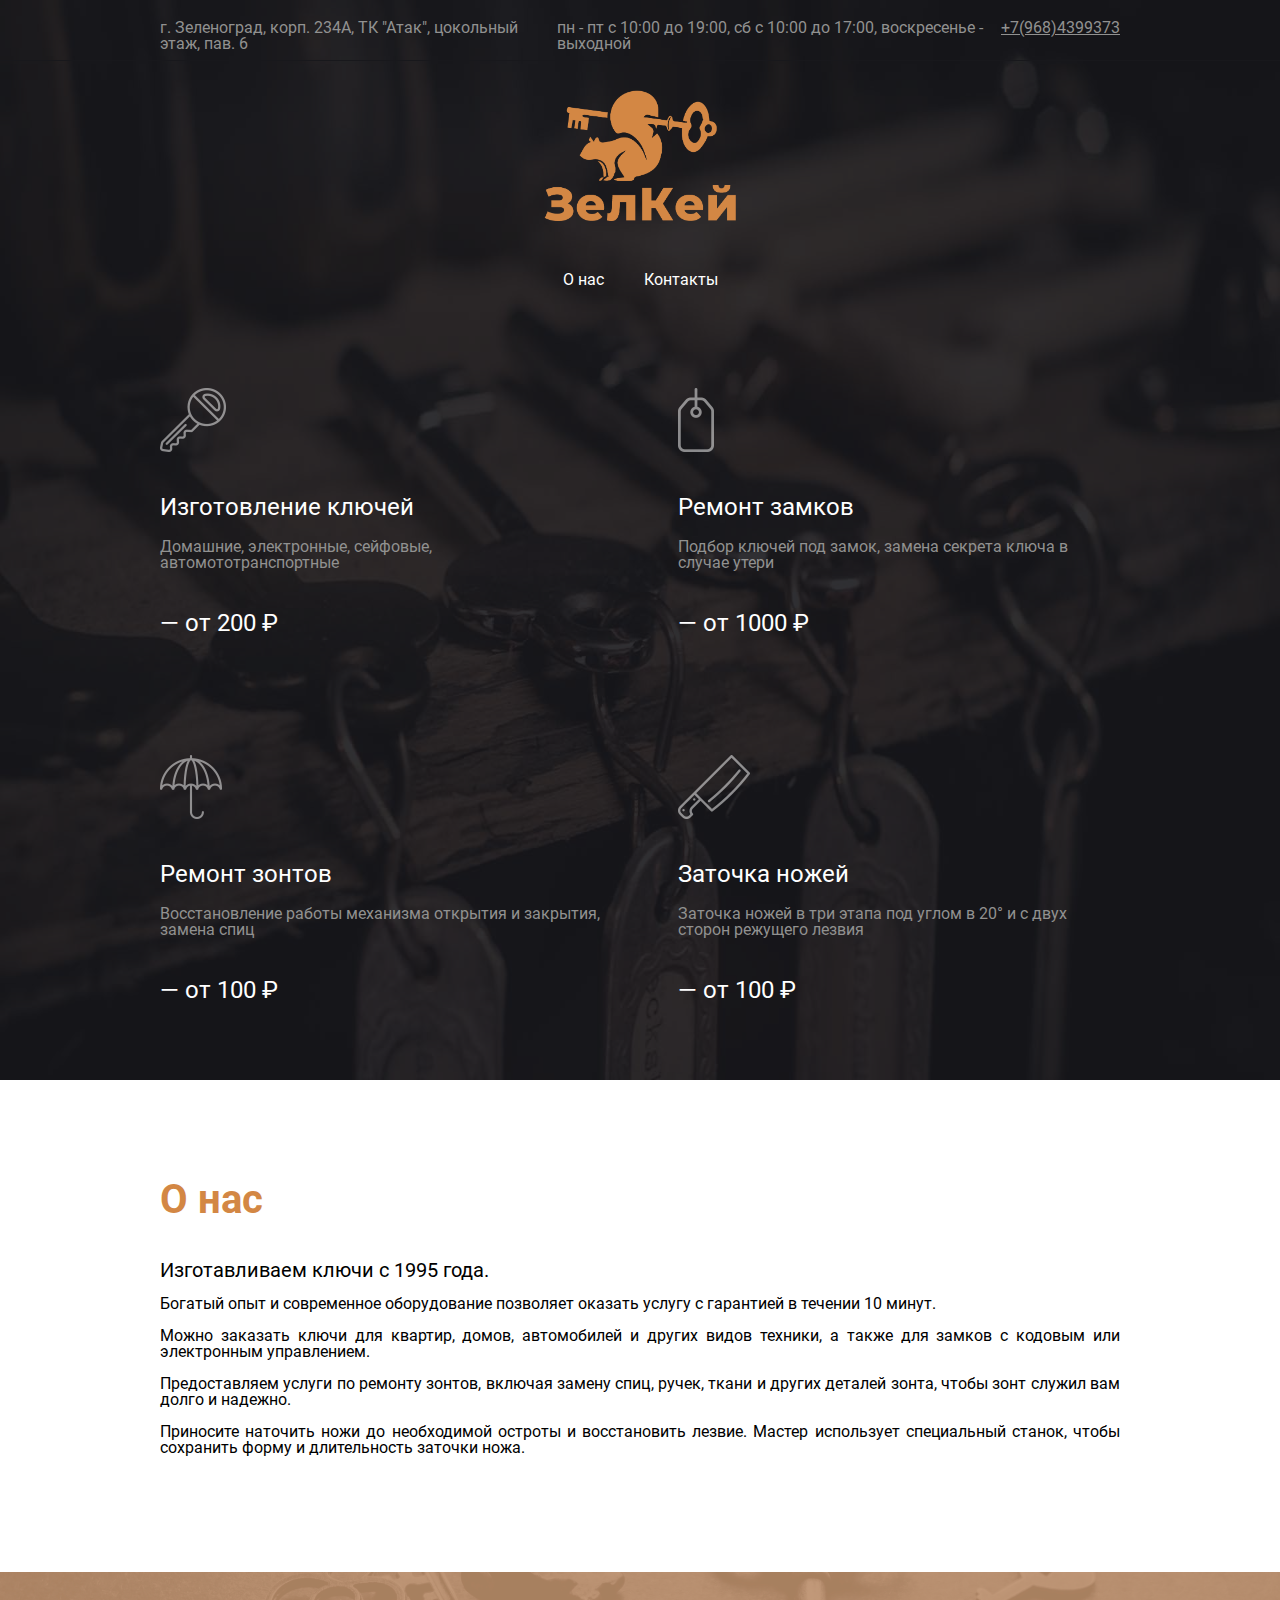
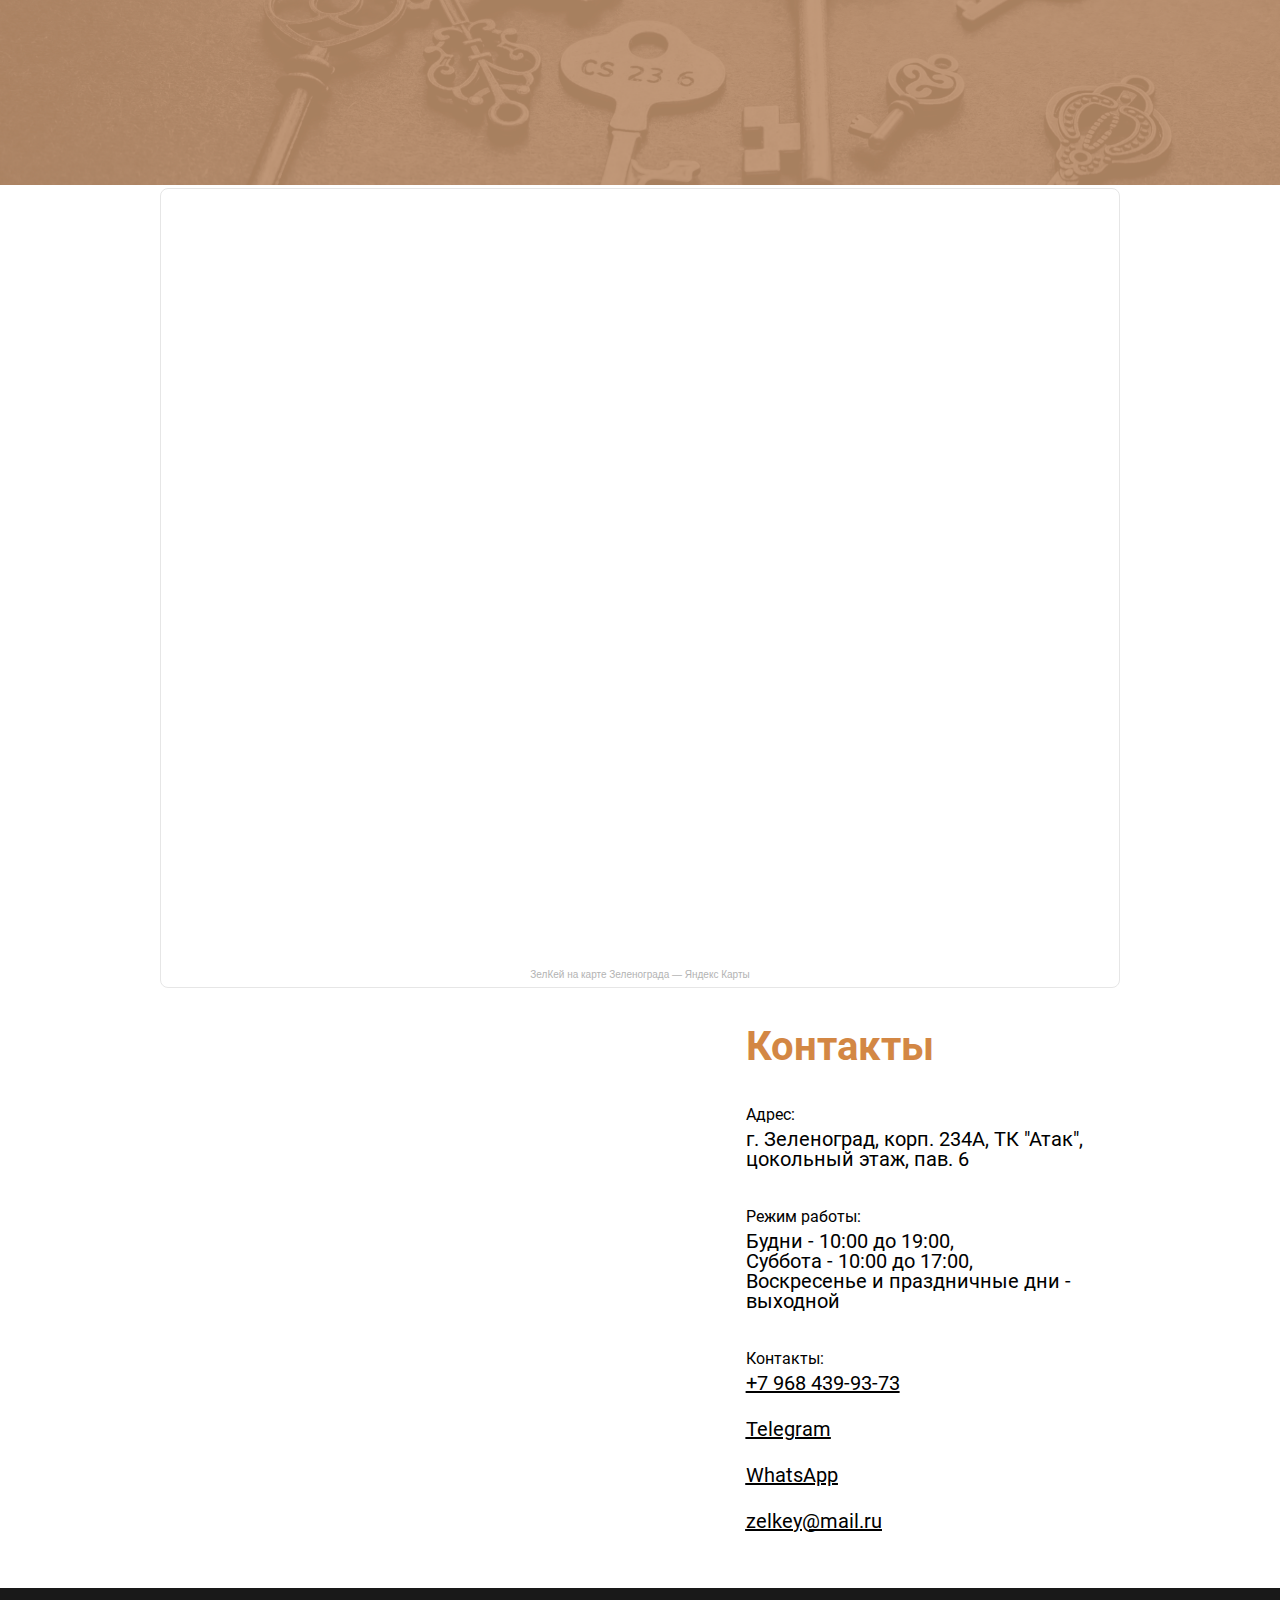
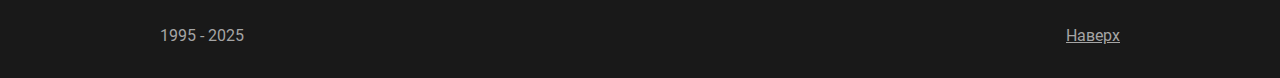
<file: index.html>
<!DOCTYPE html>
<html lang="ru">
<head>
	<title>ЗелКей</title>
	<!--<base href="https://zelkey.ru/">-->
	<meta http-equiv="content-type" content="text/html; charset=utf-8">
	<meta http-equiv="content-language" content="ru"/>
	<link rel="icon" href="favicon.ico" type="image/png">
	<link rel="stylesheet" href="css/form.css">
	<link rel="stylesheet" href="css/magnific-popup.css">
	<link rel="stylesheet" href="css/style.css">
	<meta name="robots" content="index,follow"/>
	<meta name="viewport" content="width=device-width, initial-scale=1.0">
	<meta name="description" lang="ru" content="Предоставляем услуги - <em>изготовление ключей</em>, <em>ремонт замков</em>, <em>ремонт зонтов</em> и <em>заточка ножей</em>. С гарантией и в течении 10 минут. Обращайтесь к нам - будем рады вас видеть."/>
	<meta name="keywords" content="мастерская мастеркая металлоремонт металоремонт зеленоград зеленград ремонт изготовление изготовлние ключей ключ ключеи зонтов заточка ножей дубликат домофон домофонов электронные код кодовым кодовый замок брелки">
</head>
<body itemscope itemtype="http://schema.org/LocalBusiness">		
	<header>
			<a title="start" id="top" rel="nofollow"></a>
			<div class="mask">
				<img class="mphoto" src="img/img.jpg" alt="Ключи">
				<div class="home">	
					<div class="wrapper">
						<div class="contacts">
							<div class="address">
								<h5><a href="#fulladress"><strong>г. Зеленоград</strong>, корп. 234А, ТК "Атак", цокольный этаж, пав. 6</a></h5>
							</div>
							<!--<div class="address">
								<h5><a href="#fulladress"><strong>г. Зеленоград</strong>, корп. 439, ТЦ "1000 мелочей", цокольный этаж, пав. 14А</a></h5>
							</div>-->
							<div class="worktime">
								<h5><span itemprop="openingHours" datetime="Mo,Fr 10:00-19:00">пн - пт c 10:00 до 19:00, сб с 10:00 до 17:00, воскресенье - выходной</span></h5>
							</div>
							<div class="mobile"><a href="tel:+79684399373"><span itemprop="telephone">+7(968)4399373</span></a></div>
						</div>
					</div>
				</div>
			</div>
			<div class="mainmenu">
				<div class="wrapper">
					<div class="logo">
						<img class="logo_img" src="img/ZelKey.png" alt="Логотип">
						<!-- <h1><span itemprop="name"><strong>Мастерская</strong></span></h1> -->
					</div>
					<nav>
						<ul>
							<li><a href="#aboutus" title="info" rel="nofollow">О нас</a></li>
							<li><a href="#fulladress" title="contacts" rel="nofollow">Контакты</a></li>
						</ul>
					</nav>
					<div class="services">
						<div class="keys">
							<img class="key" src="img/keys.png" alt="Ключ">
							<h3><strong>Изготовление ключей</strong></h3>
							<div class="about">
							<h5><strong>Домашние</strong>, <strong>электронные</strong>, <strong>сейфовые</strong>, <strong>автомототранспортные</strong></h5>
							</div>
							<h3>— от 200 ₽</h3>
						</div>
						<div class="cameras">
							<img class="camera" src="img/trinket.png" alt="Камера">
							<h3><strong>Ремонт замков</strong></h3>
							<div class="about">
							<h5><strong>Подбор</strong> <strong>ключей</strong> <strong>под замок</strong>, <strong>замена</strong> <strong>секрета</strong> <strong>ключа</strong> в <strong>случае</strong> <strong>утери</strong></h5>
							</div>
							<h3>— от 1000 ₽</h3>
						</div>
						<div class="umbrellas">
							<img class="umbrella" src="img/umbrella.png" alt="Зонтик">
							<h3><strong>Ремонт зонтов</strong></h3>
							<div class="about">
							<h5><strong>Восстановление</strong> работы <strong>механизма</strong> открытия и закрытия, <strong>замена спиц</strong></h5>
							</div>
							<h3>— от 100 ₽</h3>
						</div>
						<div class="knifes">
							<img class="knife" src="img/knife.png" alt="Нож">
							<h3><strong>Заточка ножей</strong></h3>
							<div class="about">
							<h5><strong>Заточка ножей</strong> в три этапа <strong>под углом в 20°</strong> и <strong>с двух сторон режущего лезвия</strong></h5>
							</div>
							<h3>— от 100 ₽</h3>
						</div>
					</div>
					<!--<button class="takephone open-popup-link" id="inline-popups" href="#popup" data-effect="mfp-move-from-top">Заказать звонок</button>-->
					<!-- Popup itself -->
					<div id="popup" class="white-popup mfp-with-anim mfp-hide">
					  <form class="form-group" id="send_form" onsubmit="sendForm(); return false;">
					    <h2>Есть вопросы?</h2>
					    <h4>Укажите ваши данные и мы свяжемся с вами в ближайшее время.</h4>
					    <h5>(для формы используйте русские буквы)</h5>
					    <div class="name">
					        <input required placeholder="Ваше имя" class="name_input" type="text" pattern="^[А-Яа-яЁё\s]+$" name="name">
					    </div>
					    <div class="tel">
					        <input required placeholder="Ваш телефон" class="tel_input" type="text" id="phone" pattern="+7\([0-9]{3}\)[0-9]{3}-[0-9]{2}-[0-9]{2}" name="tel">
					    </div>
					    <div class="text">
					        <input placeholder="Текст вопроса" class="text_input" type="text" pattern="^[А-Яа-яЁё\s]+$" name="text">
					    </div>
					    <button type="submit">Отправить</button>
					  </form>
					</div>
				</div>
			</div>
	</header>
	<section class="aboutus">
		<a id="aboutus" title="info" rel="nofollow"></a>
		<div class="wrapper">
			<div class="textabout">
				<h2>О нас</h2>
				<div class="info">
					<h4><span itemprop="description"><strong>Изготавливаем ключи</strong> с 1995 года.</h4>
					<br>
					<p><span itemprop="description"><strong>Богатый опыт</strong> и <strong>современное оборудование</strong> позволяет оказать услугу <strong>с гарантией</strong> <strong>в течении 10 минут</strong>.</span></p>
					<br>
					<p><span itemprop="description">Можно <strong>заказать ключи</strong> для <strong>квартир</strong>, <strong>домов</strong>, <strong>автомобилей</strong> и <strong>других видов техники</strong>, а также <strong>для замков с кодовым или электронным управлением</strong>.<!--Возможно <strong>изготовление реечных ключей</strong> <strong>под заказ</strong></span>.--></p>
					<br>
					<p><span itemprop="description"></span></p>
					<p><span itemprop="description">Предоставляем услуги по <strong>ремонту зонтов</strong>, включая <strong>замену спиц</strong>, <strong>ручек</strong>, <strong>ткани</strong> и <strong>других деталей зонта</strong>, чтобы <strong>зонт</strong> служил вам <strong>долго и надежно</strong>.</p>
					<br>
					<p>Приносите <strong>наточить ножи</strong> до необходимой <strong>остроты</strong> и <strong>восстановить лезвие</strong>. Мастер использует <strong>специальный</strong> <strong>станок</strong>, чтобы <strong>сохранить форму</strong> и <strong>длительность заточки</strong> <strong>ножа</strong>.</p>
					<br>
					<!-- <p><span itemprop="description">Заточка ножей – еще одна услуга в мастерской по изготовлению ключей. Здесь можно наточить свои ножи до необходимой остроты и восстановить их лезвие. Мастер используют специальный станок, чтобы сохранить форму и остроту ножа.</p> -->
				</div>
			</div>
		</div>
	</section>
	<img class="footerphoto" src="img/footer.png" alt="Заготовки">
	<div class="wrapper"><div style="width:100%;height:800px;overflow:hidden;position:relative;"><iframe style="width:100%;height:100%;border:1px solid #e6e6e6;border-radius:8px;box-sizing:border-box" src="https://yandex.ru/maps-reviews-widget/1815746665?comments"></iframe><a href="https://yandex.ru/maps/org/zelkey/1815746665/" target="_blank" style="box-sizing:border-box;text-decoration:none;color:#b3b3b3;font-size:10px;font-family:YS Text,sans-serif;padding:0 20px;position:absolute;bottom:8px;width:100%;text-align:center;left:0;overflow:hidden;text-overflow:ellipsis;display:block;max-height:14px;white-space:nowrap;padding:0 16px;box-sizing:border-box">ЗелКей на карте Зеленограда — Яндекс Карты</a></div></div>
	<section class="fulladress">
		<div class="map">
			<script type="text/javascript" charset="utf-8" async src="https://api-maps.yandex.ru/services/constructor/1.0/js/?um=constructor%3A88a29112e659c50ecb4ef9529c529517b9f86d8d49f227296ddbce461870c8f1&amp;width=100%25&amp;height=100%&amp;lang=ru_RU&amp;scroll=true"></script>
		</div>
		<div class="wrapper">
			<a id="fulladress" title="контакты" rel="nofollow"></a>
			<div class="find" itemprop="address" itemscope itemtype="http://schema.org/PostalAddress">
				<h2>Контакты</h2>
				<div class="category"><h5>Адрес:</h5></div>
				<div class="adr"><h4><span itemprop="streetAddress">г. Зеленоград, корп. 234А, ТК "Атак", <br> цокольный этаж, пав. 6</span></h4></div>
				<div class="category"><h5>Режим работы:</h5></div>
				<div class="adr"><h4><span itemprop="streetAddress">Будни - 10:00 до 19:00, <br>Суббота - 10:00 до 17:00, <br>Воскресенье и праздничные дни - выходной</span></h4></div>
				<div class="category"><h5>Контакты:</h5></div>
				<div class="value"><a title="телефон" href="tel:+79684399373" rel="nofollow"><span itemprop="telephone">+7 968 439-93-73</span></a>
				<br><br>
				<div class="value"><a title="телеграм" href="https://t.me/zelkey_ru" rel="nofollow"><span itemprop="telegram">Telegram</span></a>
				<br><br>
				<div class="value"><a title="вотсап" href="https://wa.me/79684399373" rel="nofollow"><span itemprop="whatsapp">WhatsApp</span></a>
				<br><br>
				<div class="value"><a title="почта" href="mailto:zelkey@mail.ru" rel="nofollow"><span itemprop="email">zelkey@mail.ru</span></a>
			</div>
		</div>
	</section>
	<!--<section class="fulladress">
		<div class="map">
			<script type="text/javascript" charset="utf-8" async src="https://api-maps.yandex.ru/services/constructor/1.0/js/?um=constructor%3A69105fdaa69736f8f925040d3b180ce503329de541a0d0a1135e9862c6332dfa&amp;width=100%&amp;height=100%&amp;lang=ru_RU&amp;scroll=true"></script>
		</div>
		<div class="wrapper">
			<div class="find" itemprop="address" itemscope itemtype="http://schema.org/PostalAddress">
				<h2>Филиал в 4-м микрорайоне</h2>
				<div class="category"><h5>Адрес:</h5></div>
				<div class="adr"><h4><span itemprop="streetAddress">г. Зеленоград, корп. 439, <br>ТЦ "1000 мелочей", <br> цокольный этаж, пав. 14А</span></h4></div>
				<div class="category"><h5>Режим работы:</h5></div>
				<div class="adr"><h4><span itemprop="streetAddress">пн - пт c 10:00 до 19:00, сб с 10:00 до 17:00, воскресенье - выходной</span></h4></div>
				<div class="category"><h5>Контакты:</h5></div>
				<div class="value"><a title="телефон" href="tel:+79684399373" rel="nofollow"><span itemprop="telephone">+7 968 439-93-73</span></a>
				<br><br>
				<div class="value"><a title="телеграм" href="https://t.me/zelkey_ru" rel="nofollow"><span itemprop="telegram">Telegram</span></a>
				<br><br>
				<div class="value"><a title="вотсап" href="https://wa.me/79684399373" rel="nofollow"><span itemprop="whatsapp">WhatsApp</span></a>
				<br><br>
				<div class="value"><a title="почта" href="mailto:zelkey@mail.ru" rel="nofollow"><span itemprop="email">zelkey@mail.ru</span></a>
			</div>
		</div>
	</section>-->
	<footer>
		<div class="wrapper">
			<div class="down">
				<div class="org">
					<div class="fullorg"><h5>1995 - 2025</h5></div>
				</div>
				<iframe src="https://yandex.ru/sprav/widget/rating-badge/1815746665?type=rating&theme=dark" width="150" height="50" frameborder="0"></iframe>
				<div class="up"><a href="#top" title="start" rel="nofollow">Наверх</a>
				</div>
			</div>	
		</div>
	</footer>
	<script src="js/jquery.min.js"></script>
	<script src="js/jquery.magnific-popup.js"></script>
	<script src="js/jquery.maskedinput.min.js"></script>
	<script src="js/index.js"></script>
</body>
</html>
</file>
<file: css/form.css>
/* text-based popup styling */
.white-popup {
  position: relative;
  background: #FFF;
  padding: 25px;
  width: auto;
  max-width: 1000px;
  margin: 0 auto;
}
/* 
====== Move-from-top effect ======
*/
.mfp-move-from-top {
  /* start state */
  /* animate in */
  /* animate out */
}
.mfp-move-from-top .mfp-content {
  vertical-align: top;
}
.mfp-move-from-top .mfp-with-anim {
  opacity: 0;
  transition: all 0.2s;
  transform: translateY(-100px);
}
.mfp-move-from-top.mfp-bg {
  opacity: 0;
  transition: all 0.2s;
}
.mfp-move-from-top.mfp-ready .mfp-with-anim {
  opacity: 1;
  transform: translateY(0);
}
.mfp-move-from-top.mfp-ready.mfp-bg {
  opacity: 0.8;
}
.mfp-move-from-top.mfp-removing .mfp-with-anim {
  transform: translateY(-50px);
  opacity: 0;
}
.mfp-move-from-top.mfp-removing.mfp-bg {
  opacity: 0;
}
#popup {
  text-align: center;
}
.form-group {
  width: 100%;
}
.form_elem {
  text-align: left;
  padding-top: 100px;
  padding-bottom: 100px;
  width: 100%;
}
</file>
<file: css/style.css>
html, body, div, span, applet, object, iframe,
h1, h2, h3, h4, h5, h6, p, blockquote, pre,
a, abbr, acronym, address, big, cite, code,
del, dfn, em, img, ins, kbd, q, s, samp,
small, strike, strong, sub, sup, tt, var,
b, u, i, center,
dl, dt, dd, ol, ul, li,
fieldset, form, label, legend,
table, caption, tbody, tfoot, thead, tr, th, td,
article, aside, canvas, details, embed,
figure, figcaption, footer, header, hgroup,
menu, nav, output, ruby, section, summary,
time, mark, audio, video {
	margin: 0;
	padding: 0;
	border: 0;
	font-size: 100%;
	font: inherit;
	vertical-align: baseline;
}
/* HTML5 display-role reset for older browsers */
article, aside, details, figcaption, figure,
footer, header, hgroup, menu, nav, section {
	display: block;
}
body {
	line-height: 1;
}
ol, ul {
	list-style: none;
}
blockquote, q {
	quotes: none;
}
blockquote:before, blockquote:after,
q:before, q:after {
	content: '';
	content: none;
}
table {
	border-collapse: collapse;
	border-spacing: 0;
}
/*Подключение шрифтов*/
@font-face{
	font-family: Roboto-Regular;
	src: url(fonts/Roboto-Regular.ttf);
}
@font-face{
	font-family: Roboto-Bold;
	src: url(fonts/Roboto-Bold.ttf);
}
@font-face{
	font-family: Calypso;
	src: url(fonts/Calypso.ttf);
}
/*Общие свойства*/
html {
  scroll-behavior: smooth; /* свойство scroll-behavior не наследуется, применяется к прокручиваемым блокам */
  margin-right: 0; 
}
a {
	color: inherit;
	width: inherit;
	text-decoration: none;
}
body {
	width: 100%;
	text-decoration: none;
}
h2 {
	font-size: 40px;
	font-family: Roboto-Bold, sans-serif;
	color: #d38744;
}
h3 {
	font-size: 24px;
	height: inherit;
	color: #ffffff;
}
h4 {
	font-size: 20px;
	height: inherit;
}
h5 {
	font-size: 16px;
	height: inherit;
}
p {
	font-size: 16px;
	text-align: justify;
}
.wrapper {
	width: 96%;
	max-width: 960px;
	margin: 0 auto;
	height: 100%;
}
/*Свойства главной картинки*/
.mphoto {
	opacity: 0.102;
	position: absolute;
	left: 0px;
	top: 0px;
	width: 100%;
	height: 100%;
}
.mask {
	background-color: #18181C;
	position: absolute;
	left: 0px;
	top: 0px;
	width: 100%;
	height: inherit;
}
/*Контакты в шопке*/
header {
	color: #919190;
	width: 100%;
	height: 1080px;
	font-family: Roboto-Regular, sans-serif;
	position: relative;
}
.home {
	position: absolute;
	align-items: center;
	width: 100%;
	height: 60px;
	border-bottom: 1px solid #18181C;
}
.contacts {
	display: inline-flex;
	width: 100%;
	height: 100%;
}
.address {
	margin-top: 20px;
}
.worktime {
	margin-top: 20px;
}
.mobile {	
	margin-top: 20px;
	text-decoration: underline;
}
/*Логотип, кнопка, меню и услуги*/
.mainmenu {
	position: absolute;
	left: 0px;
	top: 90px;
	width: 100%;
	height:  90%;
}
.logo {
	font-family: Calypso, sans-serif;
	font-size: 60px;
	/*color: #d0a87f;*/
	align-items: center;
	text-align: center;
	text-transform: uppercase;
}
.logo_img {
	width: 20%;
}
nav {
	text-align: center;
	margin-top: 20px;
}
ul {
	display: inline-flex;
}
li {
	margin: 20px;
	font-family: Roboto-Regular, sans-serif;
	color: #ffffff;
}
.services {
	width: 100%;
	position: static;
}
.keys, .umbrellas, .cameras, .knifes {
	margin-top: 80px;
	margin-bottom: 40px;
	float: left;
	width: 46%;
}
.umbrellas, .keys {
	padding-right: 38px;
}
.cameras, .knifes {
	padding-left: 38px;
}
.key, .umbrella, .camera, .knife {
	margin-bottom: 40px;
}
.about {
	margin-top: 20px;
	margin-bottom: 40px;
}
.takephone {
	display: block;
	justify-content: center;
}
button {
	width: 265px;
	height: 55px;
	color: #000000;
	font-size: 24px;
	background-color: #ab8b6a;
	border: none;
	border-radius: 50px;
	font-family: Roboto-Regular, sans-serif;
	margin: auto;
	outline: none;
}
.form-group h5{
	color: #919190;
    font-family: Roboto-Regular, sans-serif;
}
.form-group h2 {
    margin-bottom: 20px;
}
.form-group h4 {
    margin-bottom: 20px;
}
.name {
	background-image: url(../img/phone-book.png);
	margin-bottom: 40px;
    background-repeat: no-repeat;
    background-position: 20px center;
    padding-left: 80px;
    border-bottom: 1px solid #dedede;
	background-size: auto 50%;
}
.name_input {
    height: 80px;
    background-color: transparent;
    border: none;
    font-size: 20px;
    outline: 0;
    color: #666;
    width: 100%;
}
.tel {
	background-image: url(../img/phone-symbol.png);
	margin-bottom: 40px;
    background-repeat: no-repeat;
    background-position: 20px center;
    padding-left: 80px;
    border-bottom: 1px solid #dedede;
	background-size: auto 50%;
}
.tel_input {
    height: 80px;
    background-color: transparent;
    border: none;
    font-size: 20px;
    outline: 0;
    color: #666;
    width: 100%;
}
.text {
	background-image: url(../img/list.png);
	margin-bottom: 40px;
    background-repeat: no-repeat;
    background-position: 20px center;
    padding-left: 80px;
    border-bottom: 1px solid #dedede;
	background-size: auto 50%;
}
.text_input {
    height: 80px;
    background-color: transparent;
    border: none;
    font-size: 20px;
    outline: 0;
    color: #666;
    width: 100%;
}
/*Описание*/
.aboutus {
	position: static;
	width: 100%;
}
.textabout {
	margin-top: 100px;
	margin-bottom: 100px;
	font-family: Roboto-Regular, sans-serif;
	text-align: justify;
}
.info {
	padding-top: 40px;
}
.footerphoto {
	position: static;
	width: 100%;
}
/*Контакты с картой*/
.fulladress {
	position: static;
	width: 100%;
	height: 600px;
	display: block;
}
.find {
	position: static;
	padding-top: 4%;
	width: 39%;
	float: right;
}
.map {
	position: static;
	width: 50%;
	float: left;
	padding-right: 100px;
	height: inherit;
}
.category {
	padding-top: 40px;
}
.adr {
	padding-top: 6px;
	font-size: 20px;
}
.value {
	padding-top: 6px;
	font-size: 20px;
	text-decoration: underline;
}
.category, .adr, .value {
	font-family: Roboto-Regular, sans-serif;
}
/*Нижняя часть сайта*/
footer {
	height: 90px;
	background-color: #191919;
	position: static;
}
.down {
	height: inherit;
	width: 100%;
	color: #a5a5a5;
	font-family: Roboto-Regular, sans-serif;
	display: inline-flex;
}
.org {
	width: 50%;
}
.fullorg {
	width: 100%;
}
.up {
	width: 50%;
	text-align: right;
	text-decoration: underline;
}
.org, .up {
	padding-top: 40px;
}
/*Свойства адаптивности для планшетов и телефонов*/
@media (max-width: 1010px) {
	body {
		width: 100%;
	}
	header {
		height: 1600px;
		align-items: center;
		text-align: center;
	}
	.home {
		display: none;
	}
	hr {
		display: none;
	}
	.logo_img {
		width: 50%;
	}
	.mainmenu {
		position: absolute;
		margin-top: -70px;
	}
	.keys, .umbrellas, .cameras, .knifes {
		margin-top: 0px;
		margin-bottom: 40px;
		width: 100%;
		clear: left;
		padding-left: 0px;
		padding-right: 0px;
		margin-top: 40px;
	}
/*	.form_elem {
		padding-top: 20px;
		padding-bottom: 20px;
	}*/
	.textabout {
		text-align: center;
	}
	.find {
		width: 100%;
	}
	.map {
		width: 100%;
		padding-right: 0px;
		height: 300px;
	}
	.fulladress {
		text-align: center;
		height: 900px;
	}
	.mphoto {
		width: 1920px;
	}
	.mask {
		overflow: hidden;
	}
}
</file>
